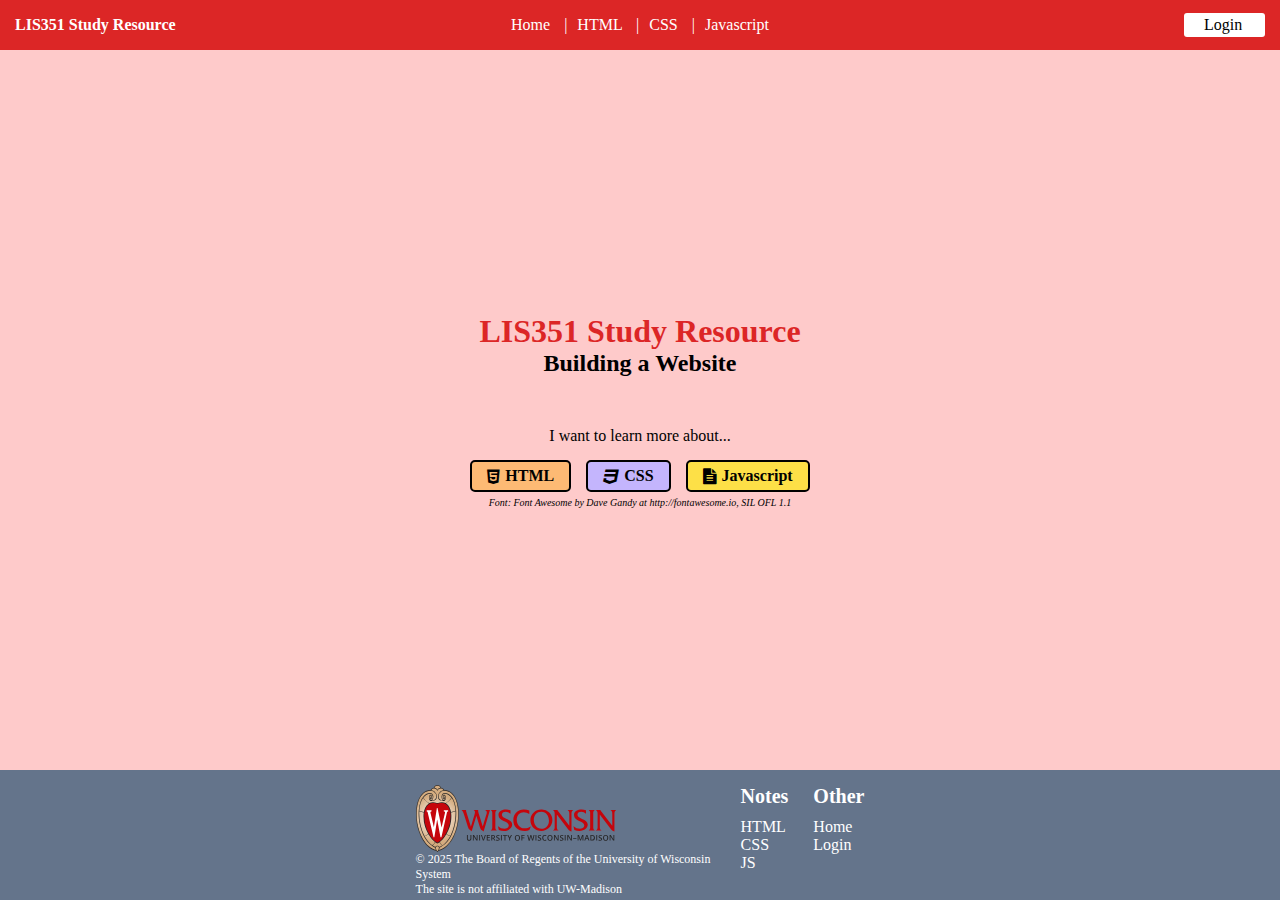
<file: index.html>
<!DOCTYPE html>
<html lang="en">
    <head>
        <meta charset="UTF-8">
        <meta name="viewport" content="width=device-width, initial-scale=1.0">
        <title>Home - LIS351 Study Resource</title>

        <script src="/scripts/components.js"></script>
        <link rel="stylesheet" href="/images/font_awesome/css/font-awesome.min.css">
        <link rel="stylesheet" href="/styles/global.css">
        <link rel="stylesheet" href="/styles/components.css">
        <link rel="stylesheet" href="/styles/pages/home.css">
    </head>
    <body>
        <header><!-- header is dynamically loaded --></header>
        <main>
            <h1>LIS351 Study Resource</h1>
            <h2>Building a Website</h2>
            <p>I want to learn more about...</p>
            <div class="home_pages">
                <a href="/html" data-lang="html">
                    <i class="fa fa-html5" aria-hidden="true"></i>
                    <span>HTML</span>
                </a>
                <a href="/css" data-lang="css">
                    <i class="fa fa-css3" aria-hidden="true"></i>
                    <span>CSS</span>
                </a>
                <a href="/javascript" data-lang="javascript">
                    <i class="fa fa-file-text" aria-hidden="true"></i>
                    <span>Javascript</span>
                </a>
            </div>
            <p class="home_credits">Font: Font Awesome by Dave Gandy at <a href="http://fontawesome.io">http://fontawesome.io</a>, SIL OFL 1.1</p>
        </main>
        <footer><!-- footer is dynamically loaded --></footer>
    </body>
</html>
</file>
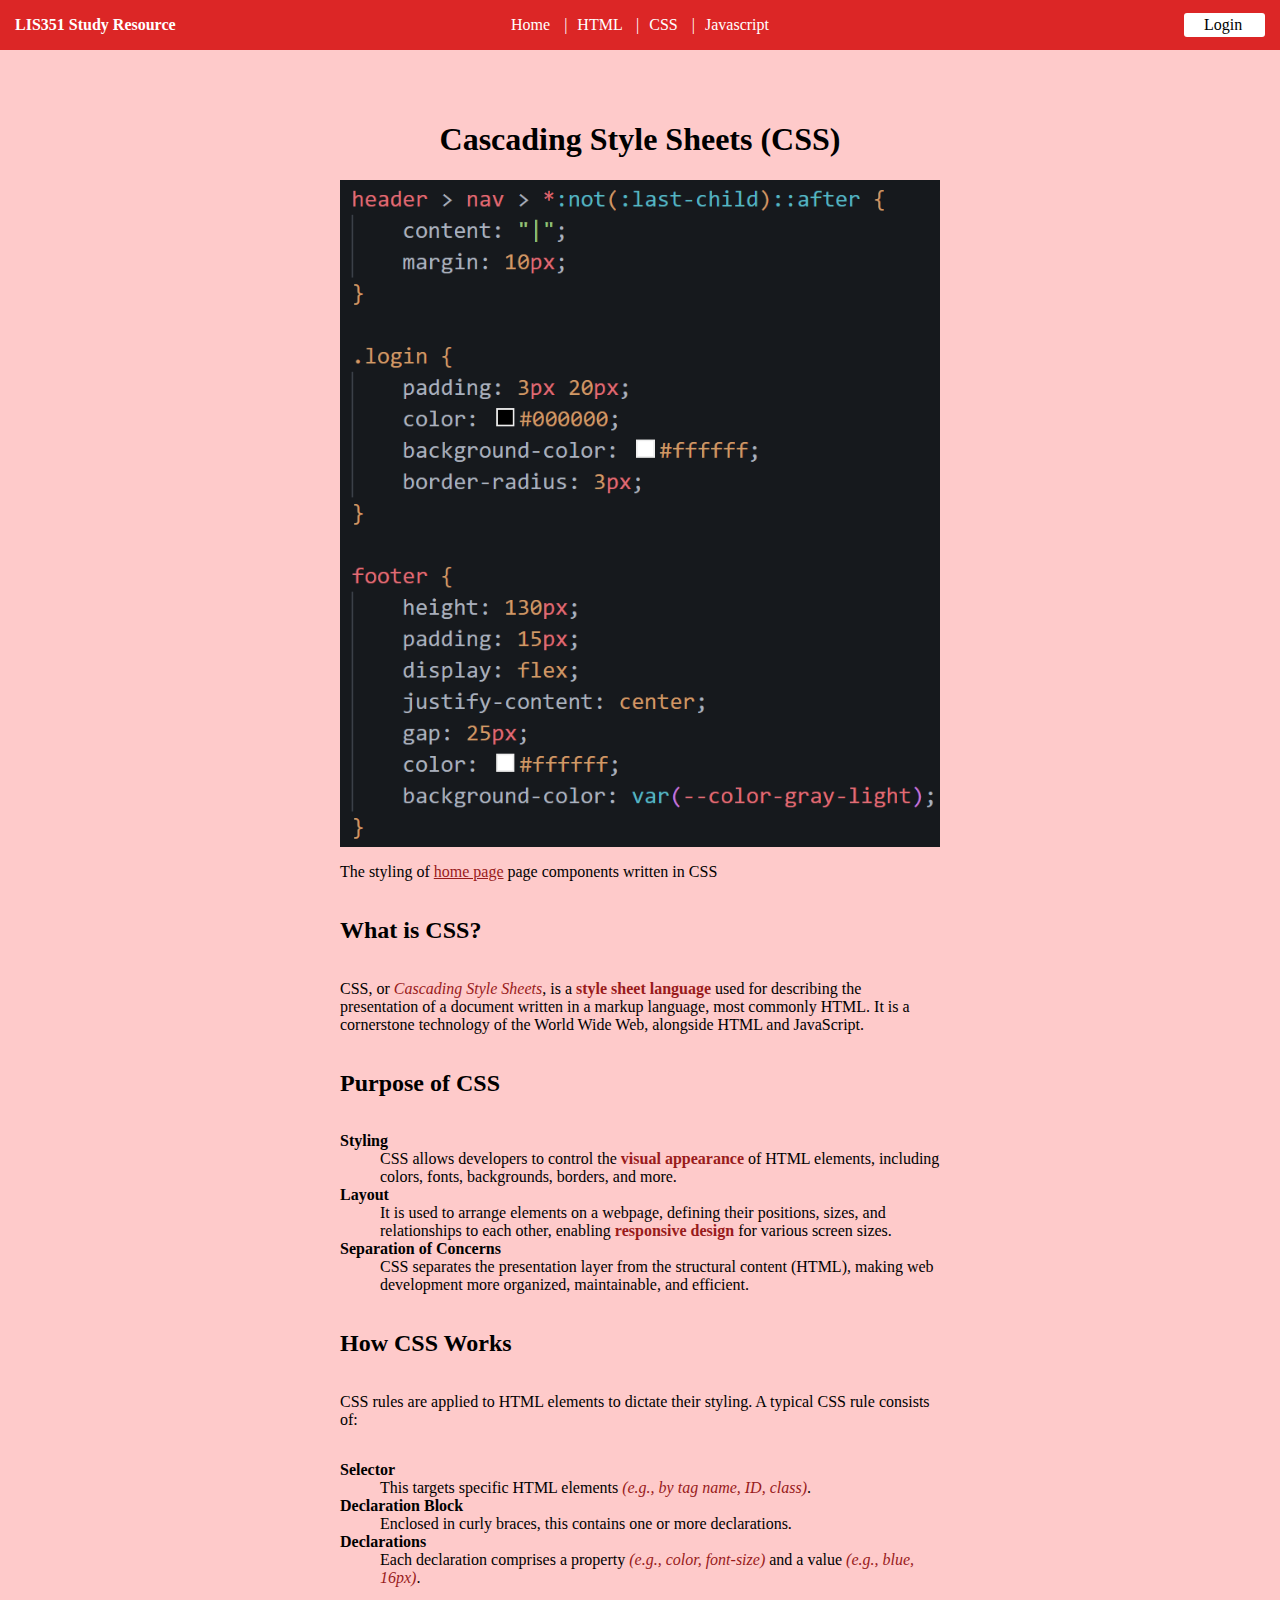
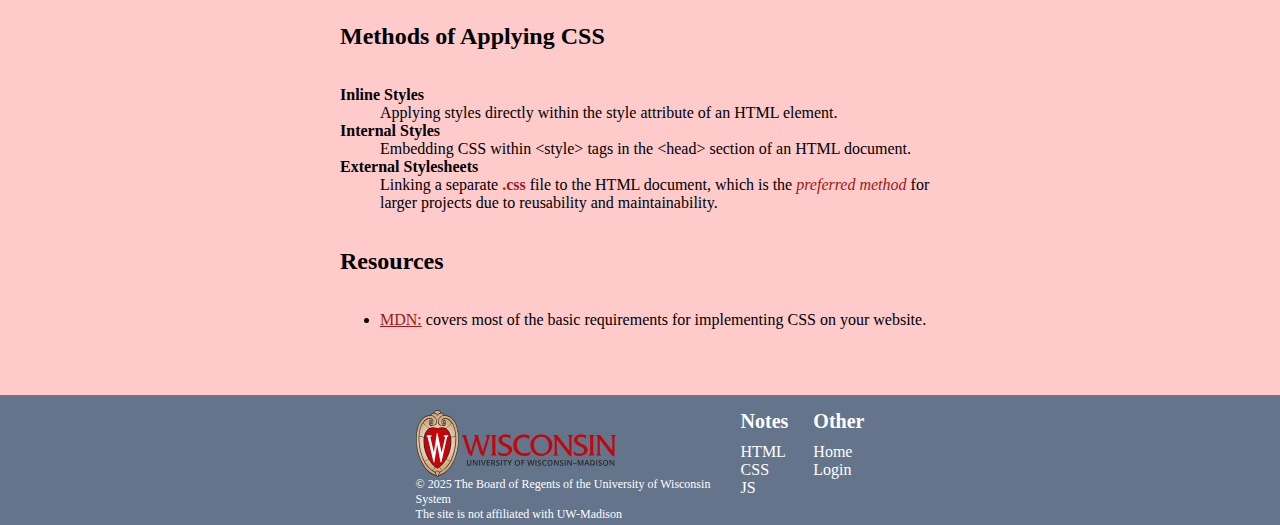
<file: css/index.html>
<!DOCTYPE html>
<html lang="en">
    <head>
        <meta charset="UTF-8">
        <meta name="viewport" content="width=device-width, initial-scale=1.0">
        <title>CSS - LIS351 Study Resource</title>

        <script src="/scripts/components.js"></script>
        <link rel="stylesheet" href="/images/font_awesome/css/font-awesome.min.css">
        <link rel="stylesheet" href="/styles/global.css">
        <link rel="stylesheet" href="/styles/components.css">
        <link rel="stylesheet" href="/styles/markup.css">
    </head>
    <body>
        <header><!-- header is dynamically loaded --></header>
        <main>
            <h1>Cascading Style Sheets (CSS)</h1>
            <img src="/images/css.png" alt="A code snippet written in CSS">
            <p>
                <span>The styling of </span>
                <a href="/">home page</a>
                <span> page components written in CSS</span>
            </p>

            <h2>What is CSS?</h2>
            <p>CSS, or <em>Cascading Style Sheets</em>, is a <strong>style sheet language</strong> used for describing the presentation of a document written in a markup language, most commonly HTML. It is a cornerstone technology of the World Wide Web, alongside HTML and JavaScript.</p>

            <h2>Purpose of CSS</h2>
            <dl>
                <!-- styling -->
                <dt>Styling</dt>
                <dd>CSS allows developers to control the <strong>visual appearance</strong> of HTML elements, including colors, fonts, backgrounds, borders, and more.</dd>
            
                <!-- layout -->
                <dt>Layout</dt>
                <dd>It is used to arrange elements on a webpage, defining their positions, sizes, and relationships to each other, enabling <strong>responsive design</strong> for various screen sizes.</dd>
            
                <!-- separation of concerns -->
                <dt>Separation of Concerns</dt>
                <dd>CSS separates the presentation layer from the structural content (HTML), making web development more organized, maintainable, and efficient.</dd>
            </dl>

            <h2>How CSS Works</h2>
            <p>CSS rules are applied to HTML elements to dictate their styling. A typical CSS rule consists of:</p>
            <dl>
                <!-- selector -->
                <dt>Selector</dt>
                <dd>This targets specific HTML elements <em>(e.g., by tag name, ID, class)</em>.</dd>
                
                <!-- declaration blocks -->
                <dt>Declaration Block</dt>
                <dd>Enclosed in curly braces, this contains one or more declarations.</dd>

                <!-- declaration -->
                <dt>Declarations</dt>
                <dd>Each declaration comprises a property <em>(e.g., color, font-size)</em> and a value <em>(e.g., blue, 16px)</em>.</dd>
            </dl>

            <h2>Methods of Applying CSS</h2>
            <dl>
                <!-- inline -->
                <dt>Inline Styles</dt>
                <dd>Applying styles directly within the style attribute of an HTML element.</dd>

                <!-- internal -->
                <dt>Internal Styles</dt>
                <dd>Embedding CSS within &lt;style&gt; tags in the &lt;head&gt; section of an HTML document.</dd>

                <!-- external -->
                <dt>External Stylesheets</dt>
                <dd>Linking a separate <strong>.css</strong> file to the HTML document, which is the <em>preferred method</em> for larger projects due to reusability and maintainability.</dd>
            </dl>

            <h2>Resources</h2>
            <ul>
                <li>
                    <a href="https://developer.mozilla.org/en-US/docs/Learn_web_development/Getting_started/Your_first_website/Styling_the_content">MDN:</a>
                    <span> covers most of the basic requirements for implementing CSS on your website.</span>
                </li>
            </ul>
        </main>
        <footer><!-- footer is dynamically loaded --></footer>
    </body>
</html>
</file>
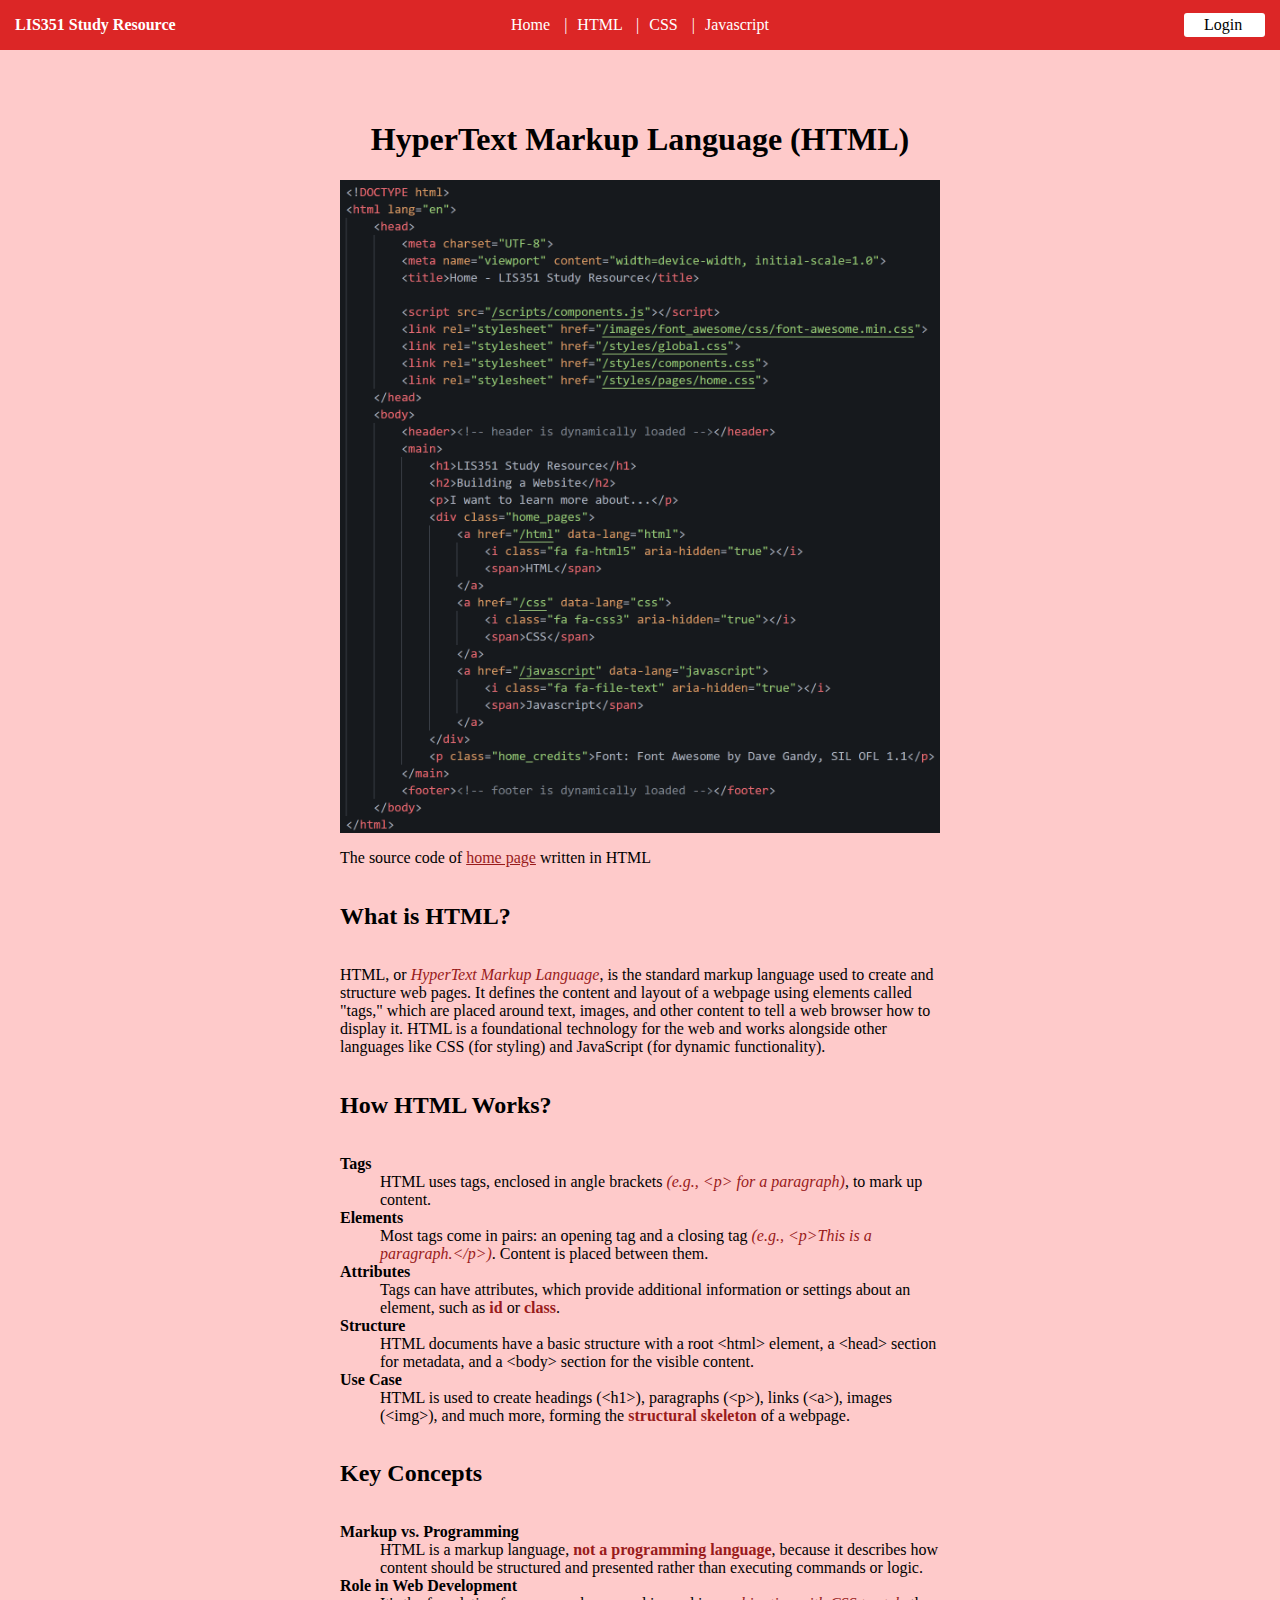
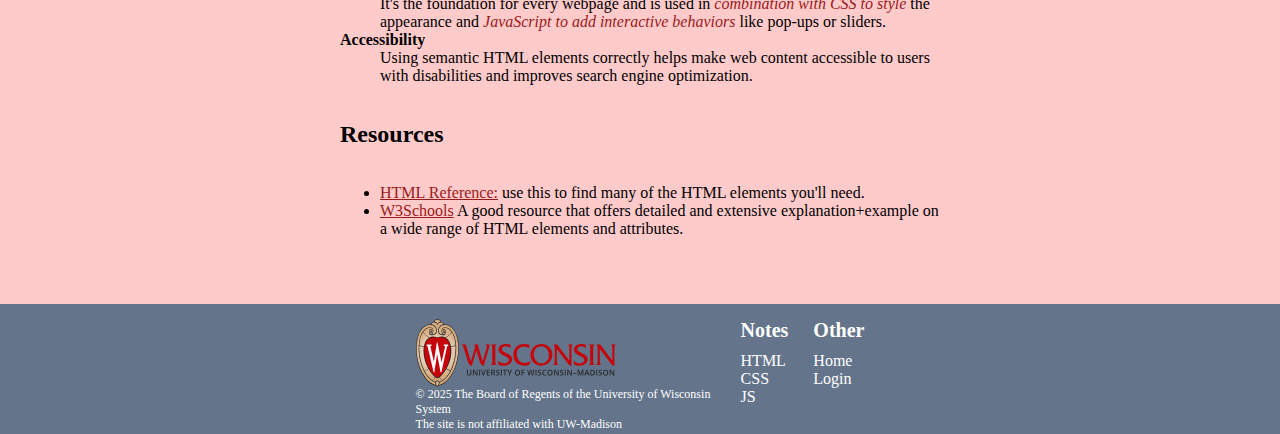
<file: html/index.html>
<!DOCTYPE html>
<html lang="en">
    <head>
        <meta charset="UTF-8">
        <meta name="viewport" content="width=device-width, initial-scale=1.0">
        <title>HTML - LIS351 Study Resource</title>

        <script src="/scripts/components.js"></script>
        <link rel="stylesheet" href="/styles/global.css">
        <link rel="stylesheet" href="/styles/components.css">
        <link rel="stylesheet" href="/styles/markup.css">
    </head>
    <body>
        <header><!-- header is dynamically loaded --></header>
        <main>
            <h1>HyperText Markup Language (HTML)</h1>
            <img src="/images/html.png" alt="A code snippet written in HTML">
            <p>
                <span>The source code of </span>
                <a href="/">home page</a>
                <span> written in HTML</span>
            </p>

            <h2>What is HTML?</h2>
            <p>HTML, or <em>HyperText Markup Language</em>, is the standard markup language used to create and structure web pages. It defines the content and layout of a webpage using elements called "tags," which are placed around text, images, and other content to tell a web browser how to display it. HTML is a foundational technology for the web and works alongside other languages like CSS (for styling) and JavaScript (for dynamic functionality).</p>
        
            <h2>How HTML Works?</h2>
            <dl>
                <!-- tags -->
                <dt>Tags</dt>
                <dd>HTML uses tags, enclosed in angle brackets <em>(e.g., &lt;p&gt; for a paragraph)</em>, to mark up content.</dd>

                <!-- elements -->
                <dt>Elements</dt>
                <dd>Most tags come in pairs: an opening tag and a closing tag <em>(e.g., &lt;p&gt;This is a paragraph.&lt;/p&gt;)</em>. Content is placed between them. </dd>

                <!-- attributes -->
                <dt>Attributes</dt>
                <dd>Tags can have attributes, which provide additional information or settings about an element, such as <strong>id</strong> or <strong>class</strong>.</dd>
                
                <!-- structure -->
                <dt>Structure</dt>
                <dd>HTML documents have a basic structure with a root &lt;html&gt; element, a &lt;head&gt; section for metadata, and a &lt;body&gt; section for the visible content.</dd>
                
                <!-- use case -->
                <dt>Use Case</dt>
                <dd>HTML is used to create headings (&lt;h1&gt;), paragraphs (&lt;p&gt;), links (&lt;a&gt;), images (&lt;img&gt;), and much more, forming the <strong>structural skeleton</strong> of a webpage.</dd>
            </dl>

            <h2>Key Concepts</h2>
            <dl>
                <!-- markup vs programming -->
                <dt>Markup vs. Programming</dt>
                <dd>HTML is a markup language, <strong>not a programming language</strong>, because it describes how content should be structured and presented rather than executing commands or logic.</dd>
                
                <!-- role -->
                <dt>Role in Web Development</dt>
                <dd>It's the foundation for every webpage and is used in <em>combination with CSS to style</em> the appearance and <em>JavaScript to add interactive behaviors</em> like pop-ups or sliders.</dd>
                
                <!-- accessibility -->
                <dt>Accessibility</dt>
                <dd>Using semantic HTML elements correctly helps make web content accessible to users with disabilities and improves search engine optimization.</dd>
            </dl>

            <h2>Resources</h2>
            <ul>
                <li>
                    <a href="https://developer.mozilla.org/en-US/docs/Web/HTML">HTML Reference:</a>
                    <span> use this to find many of the HTML elements you'll need.</span>
                </li>
                <li>
                    <a href="https://www.w3schools.com/html/default.asp">W3Schools</a>
                    <span>A good resource that offers detailed and extensive explanation+example on a wide range of HTML elements and attributes.</span>
                </li>
            </ul>
        </main>
        <footer><!-- footer is dynamically loaded --></footer>
    </body>
</html>
</file>
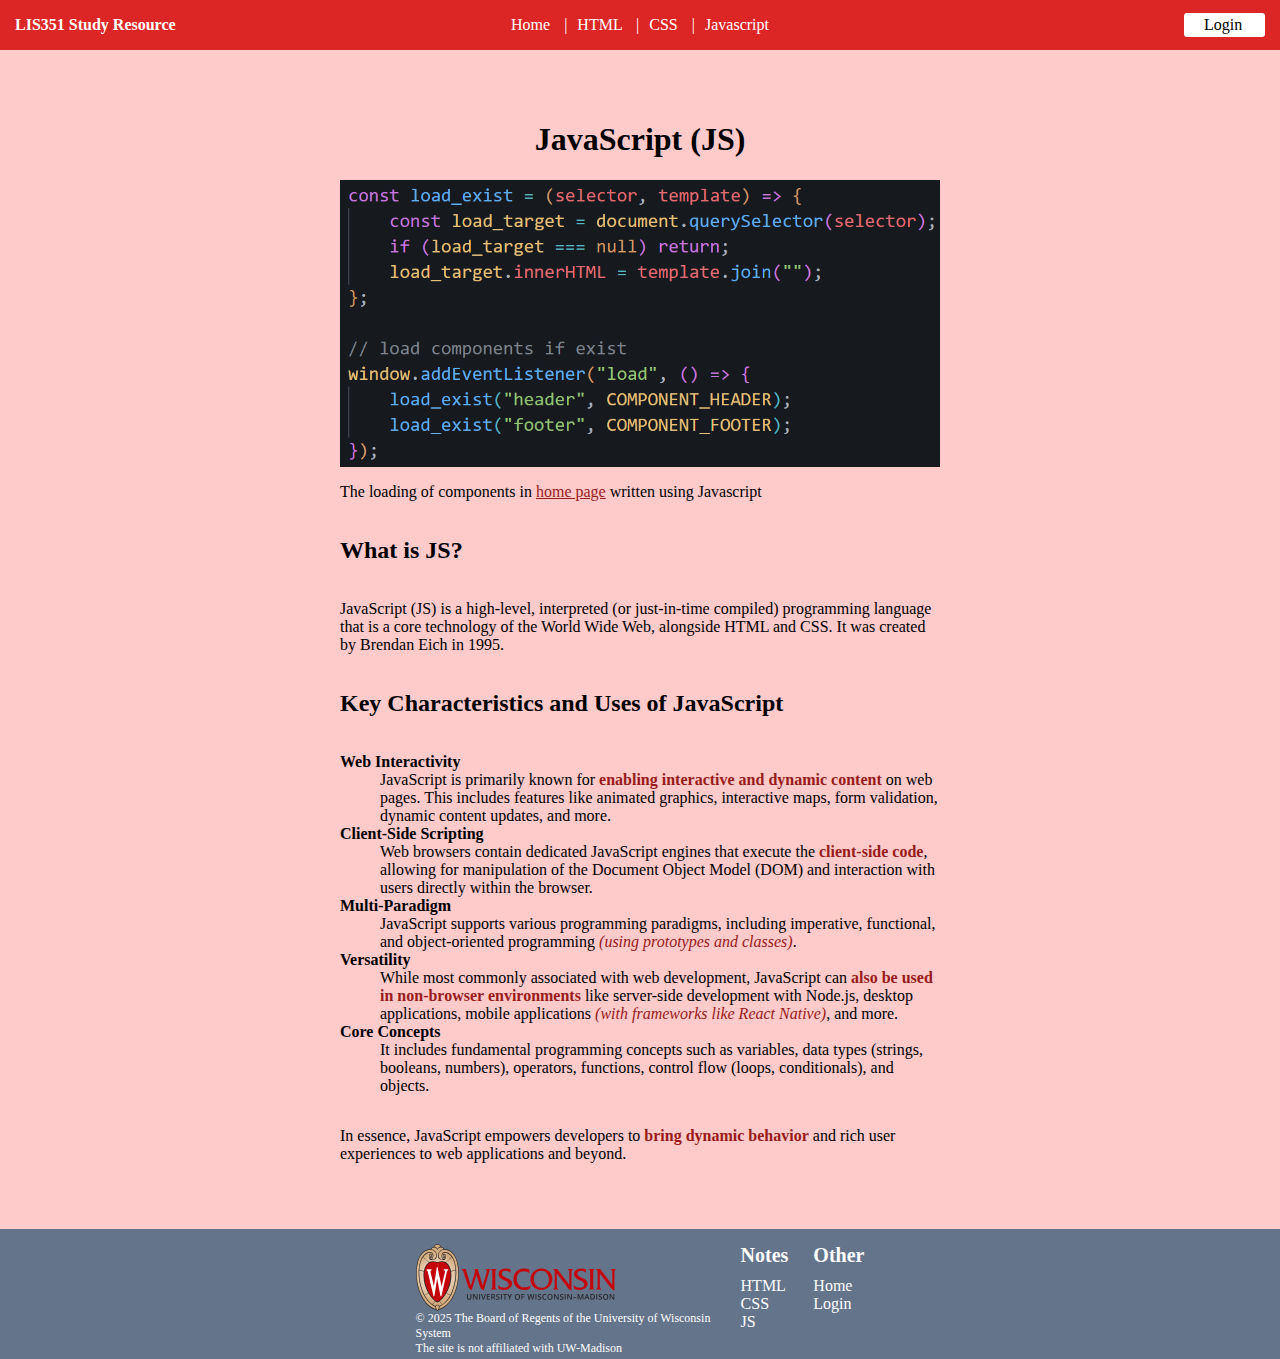
<file: javascript/index.html>
<!DOCTYPE html>
<html lang="en">
    <head>
        <meta charset="UTF-8">
        <meta name="viewport" content="width=device-width, initial-scale=1.0">
        <title>Javascript - LIS351 Study Resource</title>

        <script src="/scripts/components.js"></script>
        <link rel="stylesheet" href="/images/font_awesome/css/font-awesome.min.css">
        <link rel="stylesheet" href="/styles/global.css">
        <link rel="stylesheet" href="/styles/components.css">
        <link rel="stylesheet" href="/styles/markup.css">
    </head>
    <body>
        <header><!-- header is dynamically loaded --></header>
        <main>
            <h1>JavaScript (JS)</h1>
            <img src="/images/javascript.png" alt="A code snippet written in Javascript">
            <p>
                <span>The loading of components in </span>
                <a href="/">home page</a>
                <span> written using Javascript</span>
            </p>

            <h2>What is JS?</h2>
            <p>JavaScript (JS) is a high-level, interpreted (or just-in-time compiled) programming language that is a core technology of the World Wide Web, alongside HTML and CSS. It was created by Brendan Eich in 1995.</p>
        
            <h2>Key Characteristics and Uses of JavaScript</h2>
            <dl>
                <!-- web interactivity -->
                <dt>Web Interactivity</dt>
                <dd>JavaScript is primarily known for <strong>enabling interactive and dynamic content</strong> on web pages. This includes features like animated graphics, interactive maps, form validation, dynamic content updates, and more.</dd>
                
                <!-- client side scripting -->
                <dt>Client-Side Scripting</dt>
                <dd>Web browsers contain dedicated JavaScript engines that execute the <strong>client-side code</strong>, allowing for manipulation of the Document Object Model (DOM) and interaction with users directly within the browser.</dd>
                
                <!-- multi paradigm -->
                <dt>Multi-Paradigm</dt>
                <dd>JavaScript supports various programming paradigms, including imperative, functional, and object-oriented programming <em>(using prototypes and classes)</em>.</dd>
                
                <!-- versatility -->
                <dt>Versatility</dt>
                <dd>While most commonly associated with web development, JavaScript can <strong>also be used in non-browser environments</strong> like server-side development with Node.js, desktop applications, mobile applications <em>(with frameworks like React Native)</em>, and more.</dd>
                
                <!-- core concepts -->
                <dt>Core Concepts</dt>
                <dd>It includes fundamental programming concepts such as variables, data types (strings, booleans, numbers), operators, functions, control flow (loops, conditionals), and objects.</dd>
            </dl>

            <p>In essence, JavaScript empowers developers to <strong>bring dynamic behavior</strong> and rich user experiences to web applications and beyond.</p>
        </main>
        <footer><!-- footer is dynamically loaded --></footer>
    </body>
</html>
</file>
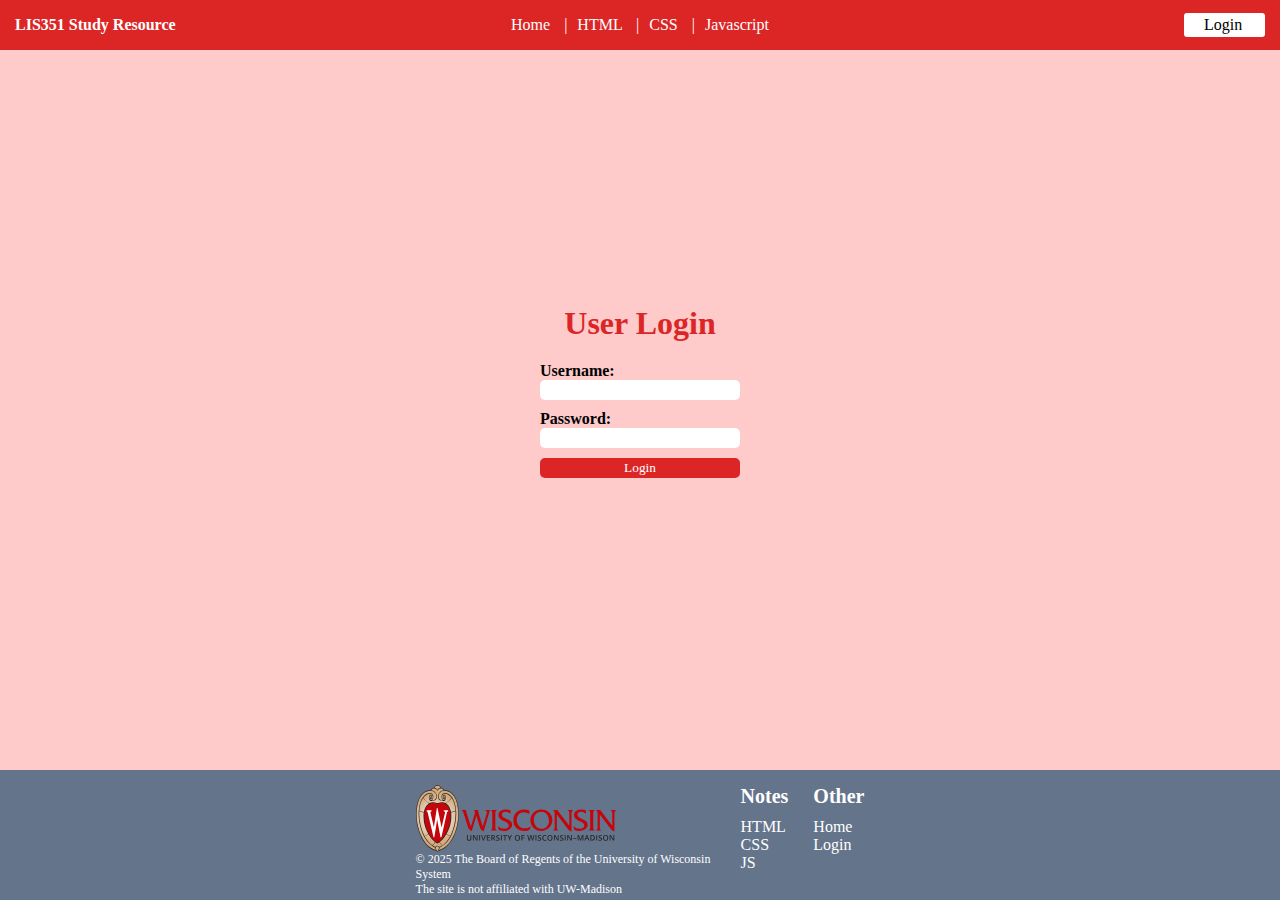
<file: login/index.html>
<!DOCTYPE html>
<html lang="en">
    <head>
        <meta charset="UTF-8">
        <meta name="viewport" content="width=device-width, initial-scale=1.0">
        <title>Login - LIS351 Study Resource</title>

        <script src="/scripts/components.js"></script>
        <script src="/scripts/login.js"></script>
        <link rel="stylesheet" href="/images/font_awesome/css/font-awesome.min.css">
        <link rel="stylesheet" href="/styles/global.css">
        <link rel="stylesheet" href="/styles/components.css">
        <link rel="stylesheet" href="/styles/pages/login.css">
    </head>
    <body>
        <header><!-- header is dynamically loaded --></header>
        <main>
            <h1>User Login</h1>
            <form class="login_form">
                <label for="username">Username:</label>
                <input type="text" id="username" name="username" spellcheck="false">
                <label for="password">Password:</label>
                <input type="password" id="password" name="password">
                <button id="login_submit" type="submit">Login</button>
            </form>
            <p id="login_response"></p>
        </main>
        <footer><!-- footer is dynamically loaded --></footer>
    </body>
</html>
</file>
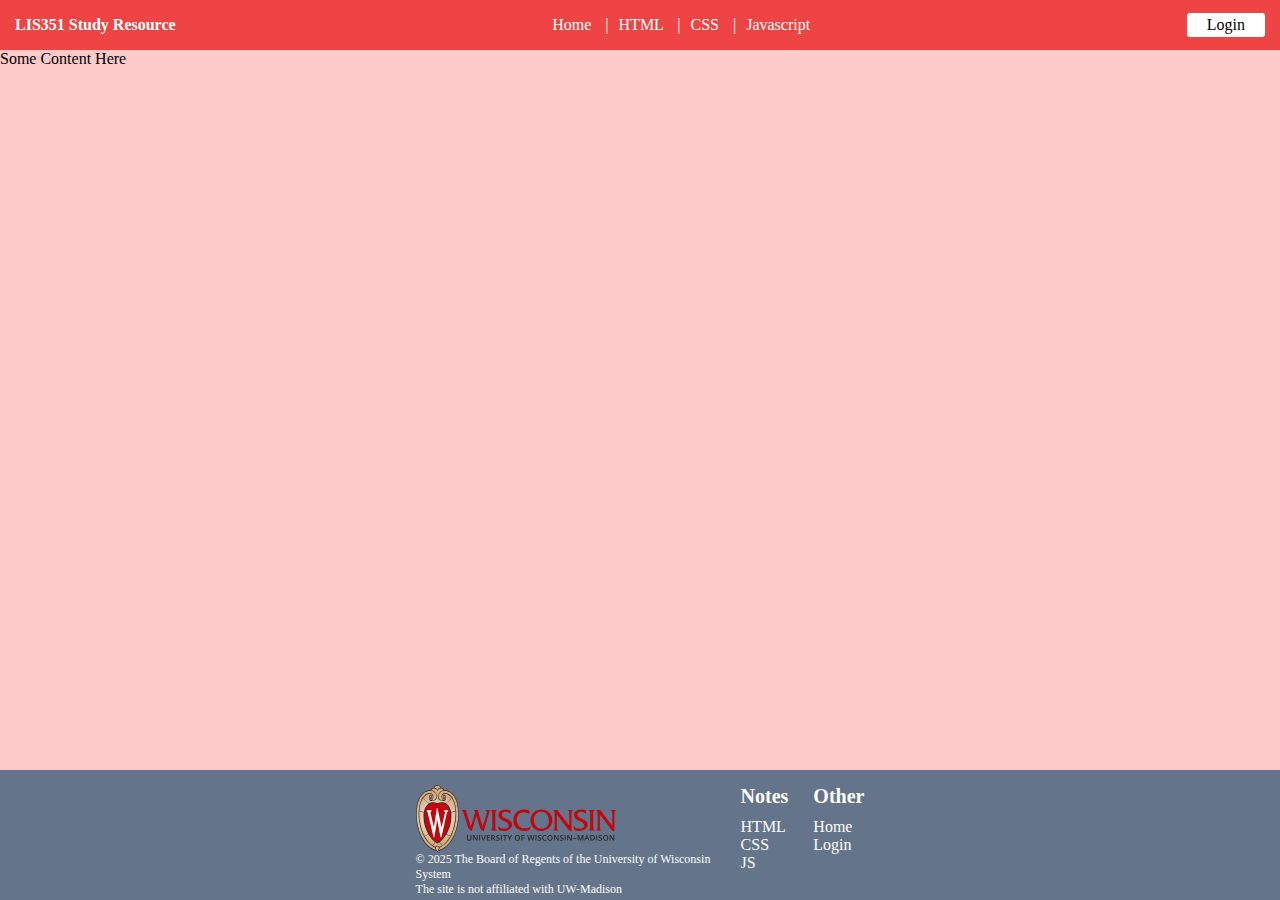
<file: template.html>
<!DOCTYPE html>
<html lang="en">
    <head>
        <meta charset="UTF-8">
        <meta name="viewport" content="width=device-width, initial-scale=1.0">
        <title>Page Title</title>

        <script src="scripts/components.js"></script>
        <link rel="stylesheet" href="style.css">
    </head>
    <body>
        <header><!-- header is dynamically loaded --></header>
        <main>
            <p>Some Content Here</p>
        </main>
        <footer><!-- footer is dynamically loaded --></footer>
    </body>
</html>
</file>
<file: styles/global.css>
:root {
    --color-red-darkest: #991b1b;
    --color-red-dark: #dc2626;
    --color-red-light: #fecaca;
    --color-gray-light: #64748b;
}

* {
    margin: 0px;
    padding: 0px;
    box-sizing: border-box;
    font-family: Georgia, 'Times New Roman', Times, serif;
}

html, body {
    width: 100%;
    height: 100%;
}

main {
    padding-top: 50px;
    min-height: calc(100% - 130px);
    background-color: var(--color-red-light);
}

a {
    text-decoration: none;
    color: unset;
}

a:hover {
    opacity: 0.75;
}

a:active {
    opacity: 0.5;
}
</file>
<file: styles/components.css>
header {
    padding: 5px 15px;
    width: 100%;
    height: 50px;
    display: flex;
    align-items: center;
    position: fixed;
    top: 0px;
    left: 0px;
    color: #ffffff;
    background-color: var(--color-red-dark);
    text-wrap: nowrap;
}

header > p {
    width: 200px;
    font-weight: 700;
}

header > nav {
    margin: 0px auto;
    display: flex;
}

header > nav > *:not(:last-child)::after {
    content: "|";
    margin: 10px;
}

.login {
    margin-left: 119px;
    width: 81px;
    padding: 3px 20px;
    color: #000000;
    background-color: #ffffff;
    border-radius: 3px;
}

footer {
    height: 130px;
    padding: 15px;
    display: flex;
    justify-content: center;
    gap: 25px;
    color: #ffffff;
    background-color: var(--color-gray-light);
}

.footer_category {
    display: flex;
    flex-direction: column;
    gap: 10px;
}

.footer_category > h2 {
    font-weight: 700;
    font-size: 20px;
}

.footer_category > ul {
    list-style-type: none;
}

.footer_category > ul > li {
    font-size: 16px;
}

.footer_logo {
    width: 300px;
}

.footer_logo > a {
    display: flex;
    flex-direction: column;
}

.footer_logo > a > img {
    max-width: 200px;
}

.footer_logo > a > p {
    font-size: 12px;
}
</file>
<file: styles/pages/home.css>
main {
    display: flex;
    flex-direction: column;
    justify-content: center;
    align-items: center;
}

main > h1 {
    color: var(--color-red-dark);
}

main > h2 {
    margin-bottom: 50px;
    color: #000000;
}

.home_pages {
    margin: 15px 0px 5px 0px;
    display: flex;
    gap: 15px;
}

.home_pages > a {
    padding: 5px 15px;
    display: flex;
    justify-content: center;
    align-items: center;
    gap: 5px;
    font-weight: 700;
    border-radius: 5px;
    border: 2px solid #000000;
}

.home_pages > a[data-lang="html"] {
    background-color: #fdba74;
}

.home_pages > a[data-lang="css"] {
    background-color: #c4b5fd;
}

.home_pages > a[data-lang="javascript"] {
    background-color: #fde047;
}

.home_credits {
    font-style: italic;
    font-size: 10px;
}
</file>
<file: styles/markup.css>
main {
    padding: 50px max(calc((100% - 600px) / 2), 50px);
    padding-top: 100px;
    display: flex;
    flex-direction: column;
}

main * {
    all: revert;
}

main h1 {
    text-align: center;
}

main a, main strong, main em {
    color: var(--color-red-darkest);
}

main dt {
    font-weight: 700;
}
</file>
<file: styles/pages/login.css>
main {
    display: flex;
    flex-direction: column;
    justify-content: center;
    align-items: center;
}

main > h1 {
    color: var(--color-red-dark);
}

.login_form {
    margin: 20px 0px;
    width: 200px;
    display: flex;
    flex-direction: column;
}

.login_form > label {
    font-weight: 700;
}

.login_form > input {
    margin-bottom: 10px;
    height: 20px;
    border: none;
    border-radius: 5px;
    outline: none;
    color: var(--color-red-dark);
    background-color: #ffffff;
}

.login_form > button {
    height: 20px;
    border: none;
    border-radius: 5px;
    color: #ffffff;
    background-color: var(--color-red-dark);
}

#login_response {
    height: 18px;
    color: var(--color-red-dark);
}
</file>
<file: style.css>
/* base styling */
* {
    margin: 0px;
    padding: 0px;
    box-sizing: border-box;
    font-family: Georgia, 'Times New Roman', Times, serif;
}

html, body {
    width: 100%;
    height: 100%;
}

main {
    min-height: calc(100% - 50px - 130px);
    background-color: #fecaca;
}

a {
    text-decoration: none;
    color: unset;
}

a:hover {
    opacity: 0.75;
}

a:active {
    opacity: 0.5;
}

/* global styling */
header {
    padding: 5px 15px;
    height: 50px;
    display: flex;
    align-items: center;
    color: #ffffff;
    background-color: #ef4444;
}

header > p {
    font-weight: 700;
}

header > nav {
    margin: 0px auto;
    display: flex;
}

header > nav > *:not(:last-child)::after {
    content: "|";
    margin: 10px;
}

.login {
    padding: 3px 20px;
    color: #000000;
    background-color: #ffffff;
    border-radius: 3px;
}

footer {
    height: 130px;
    padding: 15px;
    display: flex;
    justify-content: center;
    gap: 25px;
    color: #ffffff;
    background-color: #64748b;
}

.footer_category {
    display: flex;
    flex-direction: column;
    gap: 10px;
}

.footer_category > h2 {
    font-weight: 700;
    font-size: 20px;
}

.footer_category > ul {
    list-style-type: none;
}

.footer_category > ul > li {
    font-size: 16px;
}

.footer_logo {
    width: 300px;
}

.footer_logo > a {
    display: flex;
    flex-direction: column;
}

.footer_logo > a > img {
    max-width: 200px;
}

.footer_logo > a > p {
    font-size: 12px;
}
</file>
